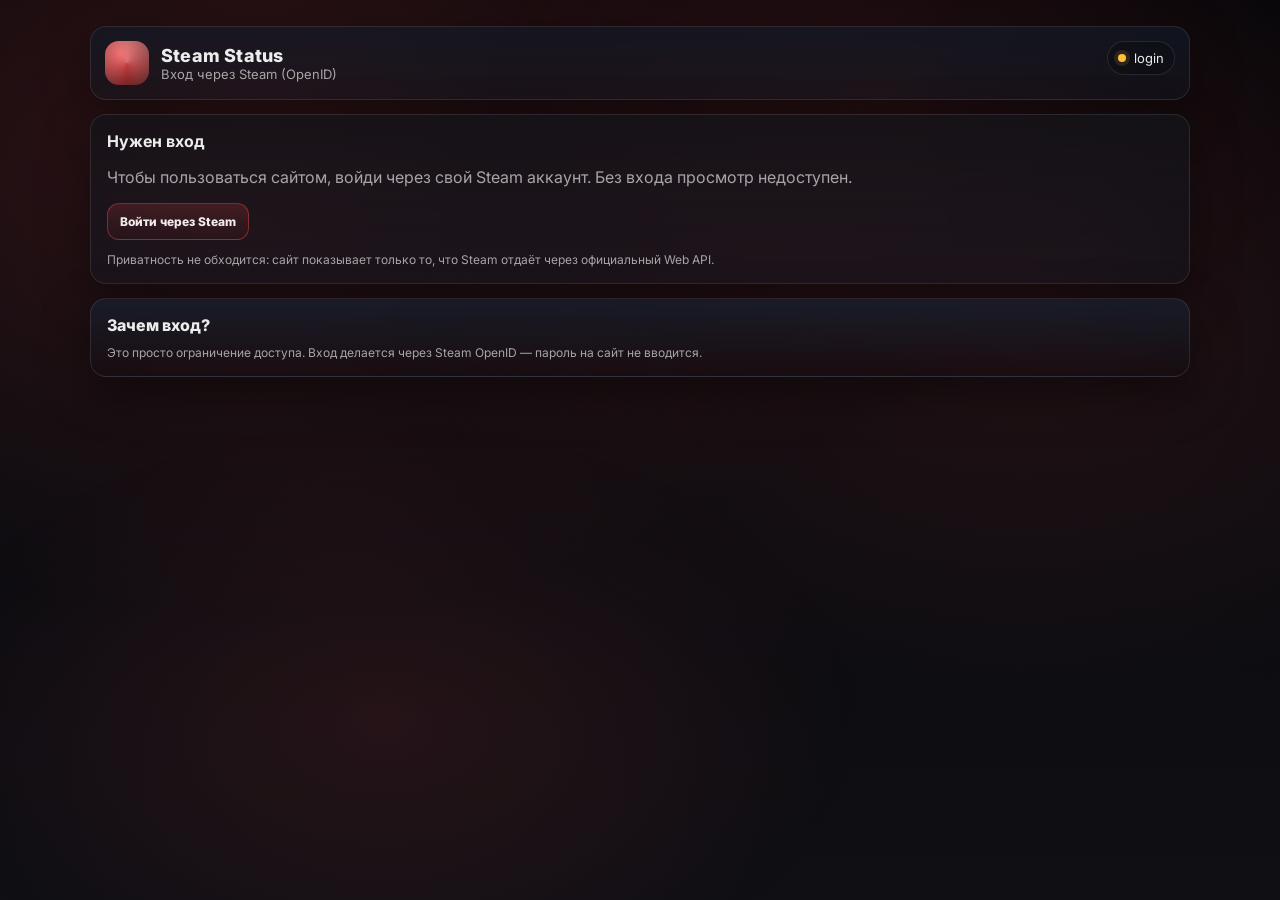
<file: templates/login.html>
<!doctype html>
<html lang="ru">
  <head>
    <meta charset="utf-8" />
    <meta name="viewport" content="width=device-width, initial-scale=1" />
    <title>Steam Status — Login</title>
    <link rel="stylesheet" href="/static/style.css" />
  </head>
  <body>
    <div class="bg"></div>
    <header class="topbar">
      <div class="brand">
        <div class="brand__logo" aria-hidden="true"></div>
        <div class="brand__text">
          <div class="brand__title">Steam Status</div>
          <div class="brand__sub">Вход через Steam (OpenID)</div>
        </div>
      </div>
      <div class="pill" id="pill">
        <span class="dot" id="dot"></span>
        <span class="pill__text" id="pillText">login</span>
      </div>
    </header>

    <main class="wrap">
      <section class="card">
        <h2>Нужен вход</h2>
        <p class="muted">
          Чтобы пользоваться сайтом, войди через свой Steam аккаунт. Без входа просмотр недоступен.
        </p>
        <div class="row" style="margin-top: 14px">
          <a class="actionBtn" href="/auth/steam/login">Войти через Steam</a>
        </div>
        <div class="muted tiny" style="margin-top: 12px">
          Приватность не обходится: сайт показывает только то, что Steam отдаёт через официальный Web API.
        </div>
      </section>
      <section class="side">
        <div class="hint">
          <div class="hint__title">Зачем вход?</div>
          <div class="muted tiny">
            Это просто ограничение доступа. Вход делается через Steam OpenID — пароль на сайт не вводится.
          </div>
        </div>
      </section>
    </main>
  </body>
</html>
</file>
<file: static/style.css>
@import url("https://fonts.googleapis.com/css2?family=Inter:wght@400;600;700&display=swap");

:root {
  --steam-bg: #07070a;
  --steam-bg2: #0f0f14;
  --steam-panel: rgba(20, 20, 26, 0.78);
  --steam-panel2: rgba(20, 20, 26, 0.94);
  --steam-border: rgba(255, 255, 255, 0.10);
  --steam-text: rgba(255, 255, 255, 0.92);
  --steam-muted: rgba(255, 255, 255, 0.62);
  --steam-accent: #ff4d4d;
  --steam-accent2: #7a1b1b;
  --ok: #59d17d;
  --bad: #9aa7b5;
  --warn: #ffbf3c;
  --busy: #ff5d7a;
  --hot: #ff4d4d;
  --trade: #66c0f4;
  --shadow: 0 16px 50px rgba(0, 0, 0, 0.42);
}

* {
  box-sizing: border-box;
}

html,
body {
  height: 100%;
}

body {
  margin: 0;
  font-family: Inter, system-ui, -apple-system, Segoe UI, Roboto, Arial, sans-serif;
  background: radial-gradient(1200px 800px at 20% 15%, rgba(255, 77, 77, 0.16), transparent 60%),
    radial-gradient(1100px 700px at 80% 35%, rgba(255, 77, 77, 0.10), transparent 55%),
    linear-gradient(180deg, var(--steam-bg), var(--steam-bg2));
  color: var(--steam-text);
  padding: 26px 14px 70px;
}

.bg {
  position: fixed;
  inset: 0;
  background: radial-gradient(800px 500px at 30% 80%, rgba(255, 77, 77, 0.10), transparent 60%),
    radial-gradient(700px 500px at 70% 10%, rgba(255, 77, 77, 0.08), transparent 60%);
  pointer-events: none;
  filter: blur(0px);
}

.topbar {
  max-width: 1100px;
  margin: 0 auto 14px;
  display: flex;
  justify-content: space-between;
  gap: 12px;
  padding: 14px 14px;
  border: 1px solid var(--steam-border);
  border-radius: 16px;
  background: linear-gradient(180deg, rgba(17, 27, 41, 0.65), rgba(17, 27, 41, 0.35));
  backdrop-filter: blur(10px);
  box-shadow: var(--shadow);
}

.topbar__right {
  display: flex;
  align-items: center;
  justify-content: flex-end;
  gap: 10px;
  flex-wrap: wrap;
}

.me {
  display: inline-flex;
  align-items: center;
  gap: 10px;
  padding: 6px 8px;
  border-radius: 999px;
  border: 1px solid rgba(255, 255, 255, 0.14);
  background: rgba(0, 0, 0, 0.12);
}

.me__avatar {
  width: 30px;
  height: 30px;
  border-radius: 10px;
  border: 1px solid rgba(255, 255, 255, 0.14);
  object-fit: cover;
}

.me__name {
  color: var(--steam-accent);
  text-decoration: none;
  font-weight: 900;
  font-size: 12px;
  max-width: 180px;
  white-space: nowrap;
  overflow: hidden;
  text-overflow: ellipsis;
  border-bottom: 1px dashed rgba(255, 77, 77, 0.45);
}

.me__name:hover {
  border-bottom-style: solid;
}

.brand {
  display: flex;
  gap: 12px;
  align-items: center;
}

.brand__logo {
  width: 44px;
  height: 44px;
  border-radius: 14px;
  background: radial-gradient(circle at 35% 30%, rgba(255, 77, 77, 0.92), rgba(122, 27, 27, 0.55));
  position: relative;
  overflow: hidden;
}

.brand__logo::after {
  content: "";
  position: absolute;
  inset: -70%;
  background: conic-gradient(from 180deg, rgba(255, 255, 255, 0), rgba(255, 255, 255, 0.28), rgba(255, 255, 255, 0));
  animation: spin 4.2s linear infinite;
}

@keyframes spin {
  to {
    transform: rotate(360deg);
  }
}

.brand__title {
  font-weight: 800;
  letter-spacing: 0.2px;
  font-size: 18px;
}

.brand__sub {
  color: var(--steam-muted);
  font-size: 13px;
}

.pill {
  display: inline-flex;
  align-items: center;
  gap: 8px;
  padding: 8px 10px;
  border-radius: 999px;
  border: 1px solid var(--steam-border);
  background: rgba(0, 0, 0, 0.18);
  font-size: 13px;
  height: fit-content;
}

.dot {
  width: 8px;
  height: 8px;
  border-radius: 50%;
  background: var(--warn);
  box-shadow: 0 0 0 4px rgba(255, 191, 60, 0.12);
}

.wrap {
  max-width: 1100px;
  margin: 0 auto;
  display: grid;
  grid-template-columns: 1fr;
  gap: 14px;
}

.tabbar {
  display: flex;
  gap: 10px;
  flex-wrap: wrap;
  align-items: center;
}

button.tabBtn {
  padding: 10px 12px;
  border-radius: 999px;
  border: 1px solid var(--steam-border);
  background: rgba(0, 0, 0, 0.18);
  color: var(--steam-text);
  cursor: pointer;
  font-size: 12px;
  font-weight: 900;
  letter-spacing: 0.2px;
  transition: transform 0.08s ease, filter 0.08s ease, background 0.12s ease, border-color 0.12s ease;
}

button.tabBtn.active {
  border-color: rgba(255, 77, 77, 0.55);
  background: linear-gradient(180deg, rgba(255, 77, 77, 0.18), rgba(255, 77, 77, 0.06));
  color: rgba(255, 210, 210, 0.98);
}

button.tabBtn:active {
  transform: translateY(1px);
  filter: brightness(0.95);
}

.card {
  border: 1px solid var(--steam-border);
  border-radius: 16px;
  background: linear-gradient(180deg, var(--steam-panel), rgba(17, 27, 41, 0.35));
  backdrop-filter: blur(12px);
  box-shadow: var(--shadow);
  padding: 16px;
}

.card h2 {
  margin: 0 0 8px;
  font-size: 16px;
}

.muted {
  color: var(--steam-muted);
}

.tiny {
  font-size: 12px;
}

.row {
  display: flex;
  gap: 10px;
  flex-wrap: wrap;
  margin-top: 12px;
}

.controls {
  display: flex;
  gap: 10px;
  flex-wrap: wrap;
  align-items: center;
  margin-top: 10px;
}

.control {
  display: inline-flex;
  align-items: center;
  gap: 10px;
  padding: 9px 12px;
  border-radius: 12px;
  border: 1px solid rgba(255, 255, 255, 0.14);
  background: rgba(0, 0, 0, 0.10);
  user-select: none;
}

.control--toggle input[type="checkbox"] {
  width: 16px;
  height: 16px;
  accent-color: var(--steam-accent);
}

select {
  padding: 8px 10px;
  border-radius: 10px;
  border: 1px solid var(--steam-border);
  background: rgba(0, 0, 0, 0.18);
  color: var(--steam-text);
  outline: none;
}

.meta {
  margin-top: 10px;
}

.fileBtn {
  position: relative;
  overflow: hidden;
}

.fileBtn input[type="file"] {
  position: absolute;
  inset: 0;
  opacity: 0;
  cursor: pointer;
  width: 100%;
}

.sideControls {
  display: flex;
  flex-wrap: wrap;
  gap: 10px;
  align-items: center;
  margin-top: 10px;
}

.field {
  margin-top: 10px;
}

.history {
  margin-top: 10px;
  display: grid;
  gap: 8px;
  max-height: 340px;
  overflow: auto;
  padding-right: 6px;
}

.historyItem {
  border: 1px solid rgba(255, 255, 255, 0.12);
  border-radius: 12px;
  background: rgba(0, 0, 0, 0.10);
  padding: 10px 10px;
  content-visibility: auto;
  contain-intrinsic-size: 64px;
}

.historyTime {
  font-size: 11px;
  color: var(--steam-muted);
  margin-bottom: 4px;
}

.historyText {
  font-size: 12px;
  font-weight: 700;
  overflow: hidden;
  text-overflow: ellipsis;
}

.colorInput {
  width: 62px;
  height: 40px;
  padding: 0;
  border-radius: 12px;
  border: 1px solid var(--steam-border);
  background: rgba(0, 0, 0, 0.18);
}

input {
  flex: 1;
  min-width: 280px;
  padding: 11px 12px;
  border-radius: 12px;
  border: 1px solid var(--steam-border);
  background: rgba(0, 0, 0, 0.18);
  color: var(--steam-text);
  outline: none;
}

input::placeholder {
  color: rgba(255, 255, 255, 0.45);
}

button {
  padding: 11px 14px;
  border-radius: 12px;
  border: 1px solid rgba(255, 77, 77, 0.42);
  background: linear-gradient(180deg, rgba(255, 77, 77, 0.22), rgba(122, 27, 27, 0.14));
  color: var(--steam-text);
  cursor: pointer;
  transition: transform 0.08s ease, filter 0.08s ease;
}

button:active {
  transform: translateY(1px);
  filter: brightness(0.95);
}

.btn2 {
  border: 1px solid rgba(255, 255, 255, 0.16);
  background: rgba(255, 255, 255, 0.06);
}

.result {
  margin-top: 14px;
}

.divider {
  height: 1px;
  margin: 16px 0;
  background: linear-gradient(90deg, transparent, rgba(255, 255, 255, 0.14), transparent);
}

.watchTop {
  display: flex;
  align-items: center;
  justify-content: space-between;
  gap: 12px;
}

.watchTop__title {
  font-weight: 900;
  letter-spacing: 0.2px;
  font-size: 14px;
}

.watchTop__actions {
  display: inline-flex;
  align-items: center;
  gap: 8px;
}

.watchGrid {
  display: grid;
  gap: 12px;
  margin-top: 10px;
}

.empty {
  padding: 14px;
  border-radius: 14px;
  border: 1px dashed rgba(255, 255, 255, 0.18);
}

.profile {
  display: flex;
  gap: 14px;
  align-items: center;
  padding: 14px;
  border-radius: 14px;
  border: 1px solid rgba(255, 255, 255, 0.14);
  background: linear-gradient(180deg, rgba(24, 34, 50, 0.92), rgba(0, 0, 0, 0.18));
  position: relative;
  overflow: hidden;
  content-visibility: auto;
  contain-intrinsic-size: 130px;
}

.gameHero {
  position: absolute;
  inset: 0 0 auto 0;
  height: 64px;
  background-size: cover;
  background-position: center;
  opacity: 0.22;
  pointer-events: none;
}

.gameHero::after {
  content: "";
  position: absolute;
  inset: 0;
  background: linear-gradient(180deg, rgba(11, 19, 30, 0.75), rgba(11, 19, 30, 0.15), transparent);
}

.profile.appear {
  animation: rise 180ms ease-out;
}

@keyframes rise {
  from {
    transform: translateY(6px);
    opacity: 0;
  }
  to {
    transform: translateY(0);
    opacity: 1;
  }
}

.profile--skeleton {
  border-style: dashed;
  opacity: 0.92;
}

.sk {
  background: linear-gradient(90deg, rgba(255, 255, 255, 0.06), rgba(255, 255, 255, 0.14), rgba(255, 255, 255, 0.06));
  background-size: 200% 100%;
  animation: shimmer 1.2s ease-in-out infinite;
  border-radius: 12px;
}

@keyframes shimmer {
  0% {
    background-position: 0% 0%;
  }
  100% {
    background-position: -200% 0%;
  }
}

.sk-wrap {
  width: 100%;
}

.sk-avatar {
  width: 72px;
  height: 72px;
  border-radius: 10px;
}

.sk-line {
  height: 14px;
  margin: 8px 0;
}

.sk-pill {
  height: 26px;
  border-radius: 999px;
}

.sk-btn {
  height: 34px;
  border-radius: 12px;
}

.sk-row {
  display: flex;
  gap: 8px;
  margin-top: 10px;
}

.sk-grid {
  display: grid;
  grid-template-columns: 1fr;
  gap: 8px;
  margin-top: 12px;
}

.w24 { width: 90px; }
.w28 { width: 110px; }
.w35 { width: 180px; }
.w40 { width: 210px; }
.w42 { width: 240px; }
.w50 { width: 280px; }
.w55 { width: 320px; }
.w60 { width: 360px; }

.avatar {
  width: 72px;
  height: 72px;
  border-radius: 10px;
  border: 1px solid rgba(255, 255, 255, 0.15);
  overflow: hidden;
  flex: 0 0 auto;
}

.avatar img {
  width: 100%;
  height: 100%;
  object-fit: cover;
  display: block;
}

.name {
  font-size: 18px;
  font-weight: 800;
  margin-bottom: 6px;
  color: var(--hot);
  text-shadow: 0 1px 0 rgba(0, 0, 0, 0.35);
}

.badges {
  display: flex;
  gap: 8px;
  flex-wrap: wrap;
}

.details {
  margin-top: 12px;
  display: grid;
  gap: 10px;
  grid-template-columns: 1fr;
}

@media (min-width: 720px) {
  .details {
    grid-template-columns: 1fr 1fr;
  }
}

.detail {
  display: flex;
  align-items: center;
  justify-content: space-between;
  gap: 10px;
  padding: 10px 10px;
  border-radius: 12px;
  border: 1px solid rgba(255, 255, 255, 0.12);
  background: rgba(0, 0, 0, 0.10);
}

.detail__label {
  color: var(--steam-muted);
  font-size: 12px;
  white-space: nowrap;
}

.detail__value {
  font-size: 12px;
  font-weight: 700;
  text-align: right;
  overflow: hidden;
  text-overflow: ellipsis;
}

.idline {
  display: inline-flex;
  gap: 10px;
  align-items: center;
  justify-content: flex-end;
}

.copyBtn {
  padding: 6px 10px;
  border-radius: 10px;
  border: 1px solid rgba(255, 255, 255, 0.16);
  background: rgba(255, 255, 255, 0.06);
  color: var(--steam-text);
  cursor: pointer;
  font-size: 12px;
}

.link {
  color: var(--steam-accent);
  text-decoration: none;
  border-bottom: 1px dashed rgba(255, 77, 77, 0.45);
}

.link:hover {
  border-bottom-style: solid;
}

.actions {
  margin-left: auto;
  display: flex;
  gap: 8px;
  align-items: center;
  flex-wrap: wrap;
  justify-content: flex-end;
}

.actionBtn {
  padding: 10px 12px;
  border-radius: 12px;
  border: 1px solid rgba(255, 77, 77, 0.40);
  background: linear-gradient(180deg, rgba(255, 77, 77, 0.16), rgba(122, 27, 27, 0.10));
  color: var(--steam-text);
  text-decoration: none;
  font-size: 12px;
  font-weight: 800;
  transition: transform 0.08s ease, filter 0.08s ease;
}

.actionBtn:active {
  transform: translateY(1px);
  filter: brightness(0.95);
}

.actionBtn2 {
  border-color: rgba(255, 77, 77, 0.40);
  background: linear-gradient(180deg, rgba(255, 77, 77, 0.16), rgba(255, 77, 77, 0.08));
}

.actionBtnDanger {
  border-color: rgba(255, 93, 122, 0.46);
  background: linear-gradient(180deg, rgba(255, 93, 122, 0.16), rgba(255, 93, 122, 0.08));
}

.badge {
  display: inline-flex;
  align-items: center;
  gap: 8px;
  padding: 6px 10px;
  border-radius: 999px;
  border: 1px solid rgba(255, 255, 255, 0.14);
  background: rgba(0, 0, 0, 0.12);
  font-size: 12px;
}

.s {
  width: 7px;
  height: 7px;
  border-radius: 99px;
  background: var(--bad);
  box-shadow: 0 0 0 4px rgba(154, 167, 181, 0.1);
}

.s.ok {
  background: var(--ok);
  box-shadow: 0 0 0 4px rgba(89, 209, 125, 0.1);
}

.s.away {
  background: var(--warn);
  box-shadow: 0 0 0 4px rgba(255, 191, 60, 0.12);
}

.s.busy {
  background: var(--busy);
  box-shadow: 0 0 0 4px rgba(255, 93, 122, 0.12);
}

.s.trade {
  background: var(--trade);
  box-shadow: 0 0 0 4px rgba(102, 192, 244, 0.12);
}

.badge--status.status-online {
  border-color: rgba(89, 209, 125, 0.38);
  background: rgba(89, 209, 125, 0.06);
}

.badge--status.status-offline {
  border-color: rgba(154, 167, 181, 0.28);
}

.badge--status.status-busy {
  border-color: rgba(255, 93, 122, 0.35);
  background: rgba(255, 93, 122, 0.06);
}

.badge--status.status-away,
.badge--status.status-snooze {
  border-color: rgba(255, 191, 60, 0.35);
  background: rgba(255, 191, 60, 0.05);
}

.badge--status.status-trade,
.badge--status.status-play {
  border-color: rgba(102, 192, 244, 0.35);
  background: rgba(102, 192, 244, 0.06);
}

.statusText.status-online {
  color: rgba(120, 255, 189, 0.95);
}

.statusText.status-offline {
  color: rgba(200, 210, 220, 0.78);
}

.statusText.status-busy {
  color: rgba(255, 135, 154, 0.95);
}

.statusText.status-away,
.statusText.status-snooze {
  color: rgba(255, 224, 153, 0.95);
}

.statusText.status-trade,
.statusText.status-play {
  color: rgba(167, 224, 255, 0.95);
}

.badge--game.playing {
  color: var(--hot);
  border-color: rgba(255, 77, 77, 0.40);
  background: rgba(255, 77, 77, 0.07);
}

.side {
  display: grid;
  gap: 14px;
}

.hint {
  border: 1px solid var(--steam-border);
  border-radius: 16px;
  background: linear-gradient(180deg, rgba(24, 34, 50, 0.72), rgba(0, 0, 0, 0.12));
  backdrop-filter: blur(12px);
  box-shadow: var(--shadow);
  padding: 16px;
}

.hint__title {
  font-weight: 800;
  margin-bottom: 10px;
}

.hint ul {
  margin: 0 0 10px;
  padding-left: 18px;
  color: var(--steam-muted);
}

.toast {
  position: fixed;
  right: 14px;
  bottom: 14px;
  background: rgba(0, 0, 0, 0.55);
  border: 1px solid rgba(255, 255, 255, 0.14);
  border-radius: 14px;
  padding: 10px 12px;
  color: var(--steam-text);
  max-width: 420px;
  display: none;
  backdrop-filter: blur(10px);
}

.toast.show {
  display: block;
  animation: pop 0.18s ease-out;
}

@keyframes pop {
  from {
    transform: translateY(8px);
    opacity: 0;
  }
  to {
    transform: translateY(0);
    opacity: 1;
  }
}

/* Smooth scrolling: disable expensive effects while scrolling */
body.scrolling .topbar,
body.scrolling .card,
body.scrolling .hint,
body.scrolling .toast {
  backdrop-filter: none;
  -webkit-backdrop-filter: none;
  box-shadow: none;
}

body.scrolling .brand__logo::after,
body.scrolling .profile.appear,
body.scrolling .sk,
body.scrolling .toast.show {
  animation: none;
}

body.scrolling button,
body.scrolling .actionBtn {
  transition: none;
}

body.scrolling .dot,
body.scrolling .s {
  box-shadow: none;
}

body.scrolling .bg {
  display: none;
}

body.scrolling .gameHero {
  display: none;
}

/* Performance mode toggle (always-on) */
body.perf {
  background: linear-gradient(180deg, var(--steam-bg), var(--steam-bg2));
}

body.perf .bg {
  display: none;
}

body.perf .topbar,
body.perf .card,
body.perf .hint,
body.perf .toast {
  backdrop-filter: none;
  -webkit-backdrop-filter: none;
  box-shadow: none;
  background: rgba(17, 27, 41, 0.92);
}

body.perf .brand__logo::after,
body.perf .profile.appear,
body.perf .sk,
body.perf .toast.show {
  animation: none;
}

body.perf button,
body.perf .actionBtn {
  transition: none;
}

body.perf .dot,
body.perf .s {
  box-shadow: none;
}

body.perf .gameHero {
  display: none;
}

@media (prefers-reduced-motion: reduce) {
  .brand__logo::after,
  .profile.appear,
  .sk,
  .toast.show {
    animation: none;
  }

  button,
  .actionBtn {
    transition: none;
  }
}
</file>
